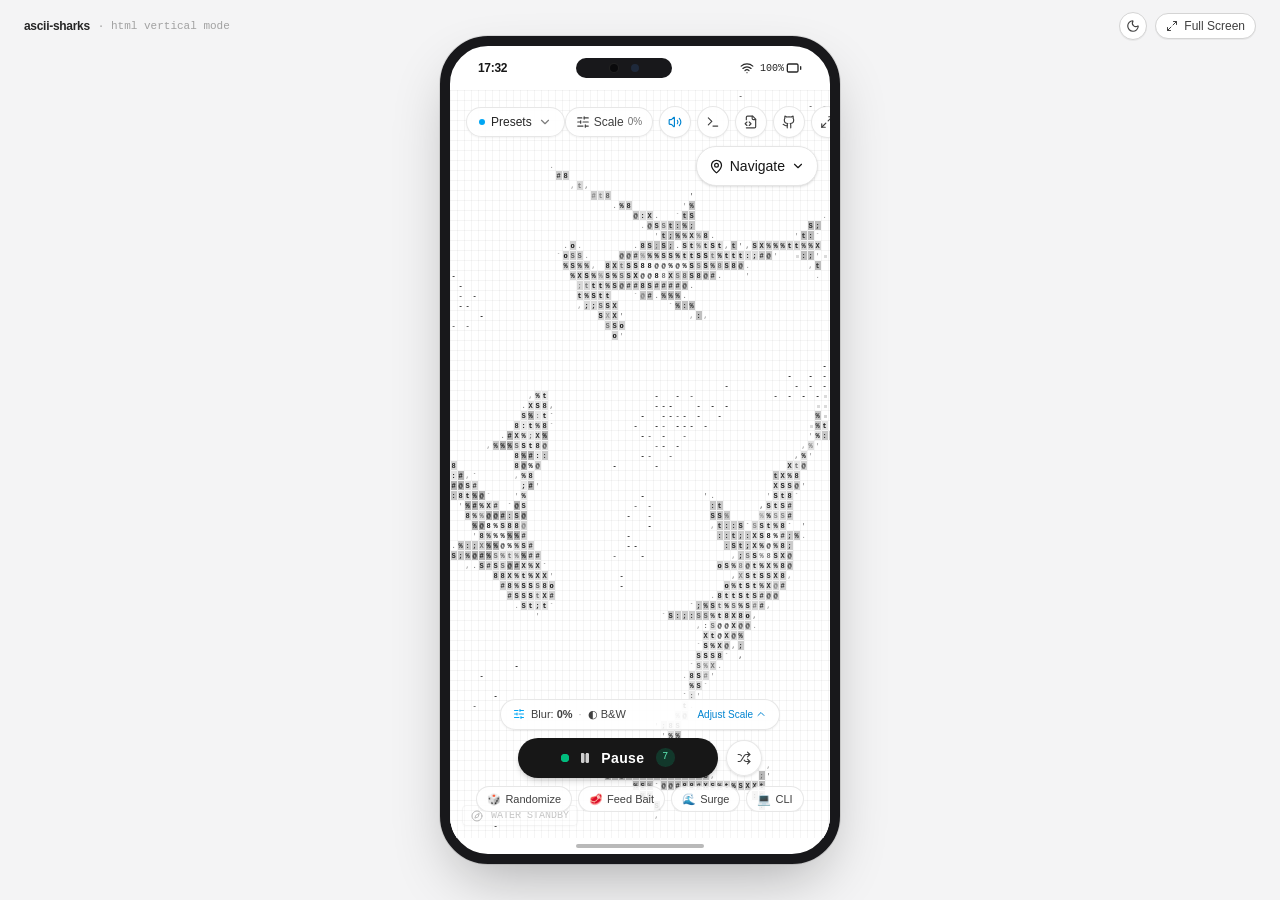
<file: index.html>
<!doctype html>
<html lang="en">
  <head>
    <meta charset="UTF-8" />
    <meta name="viewport" content="width=device-width, initial-scale=1.0, maximum-scale=1.0, user-scalable=no, viewport-fit=cover" />
    <meta name="apple-mobile-web-app-capable" content="yes" />
    <meta name="apple-mobile-web-app-status-bar-style" content="default" />
    <meta name="theme-color" content="#ffffff" />
    <title>Shark UI - ASCII Sharks</title>
    <meta name="description" content="Interactive command-line interface and randomized ASCII shark animation generator powered by stackedlol/ascii-sharks with species customization, feeding physics, and retro CRT terminal aesthetics." />
    <meta property="og:title" content="Shark UI - ASCII Sharks" />
    <meta property="og:description" content="Interactive command-line interface and randomized ASCII shark animation generator powered by stackedlol/ascii-sharks with species customization, feeding physics, and retro CRT terminal aesthetics." />
    <meta property="og:type" content="website" />
    <meta name="twitter:card" content="summary_large_image" />
    <link rel="preconnect" href="https://fonts.googleapis.com">
    <link rel="preconnect" href="https://fonts.gstatic.com" crossorigin>
    <link href="https://fonts.googleapis.com/css2?family=Plus+Jakarta+Sans:wght@400;500;600;700&family=JetBrains+Mono:wght@400;500;600&display=swap" rel="stylesheet">
    <script type="module" crossorigin src="./assets/index-wCRYo6oe.js"></script>
    <link rel="stylesheet" crossorigin href="./assets/index-CTqGsiIO.css">
  </head>
  <body>
    <div id="root"></div>
  </body>
</html>
</file>
